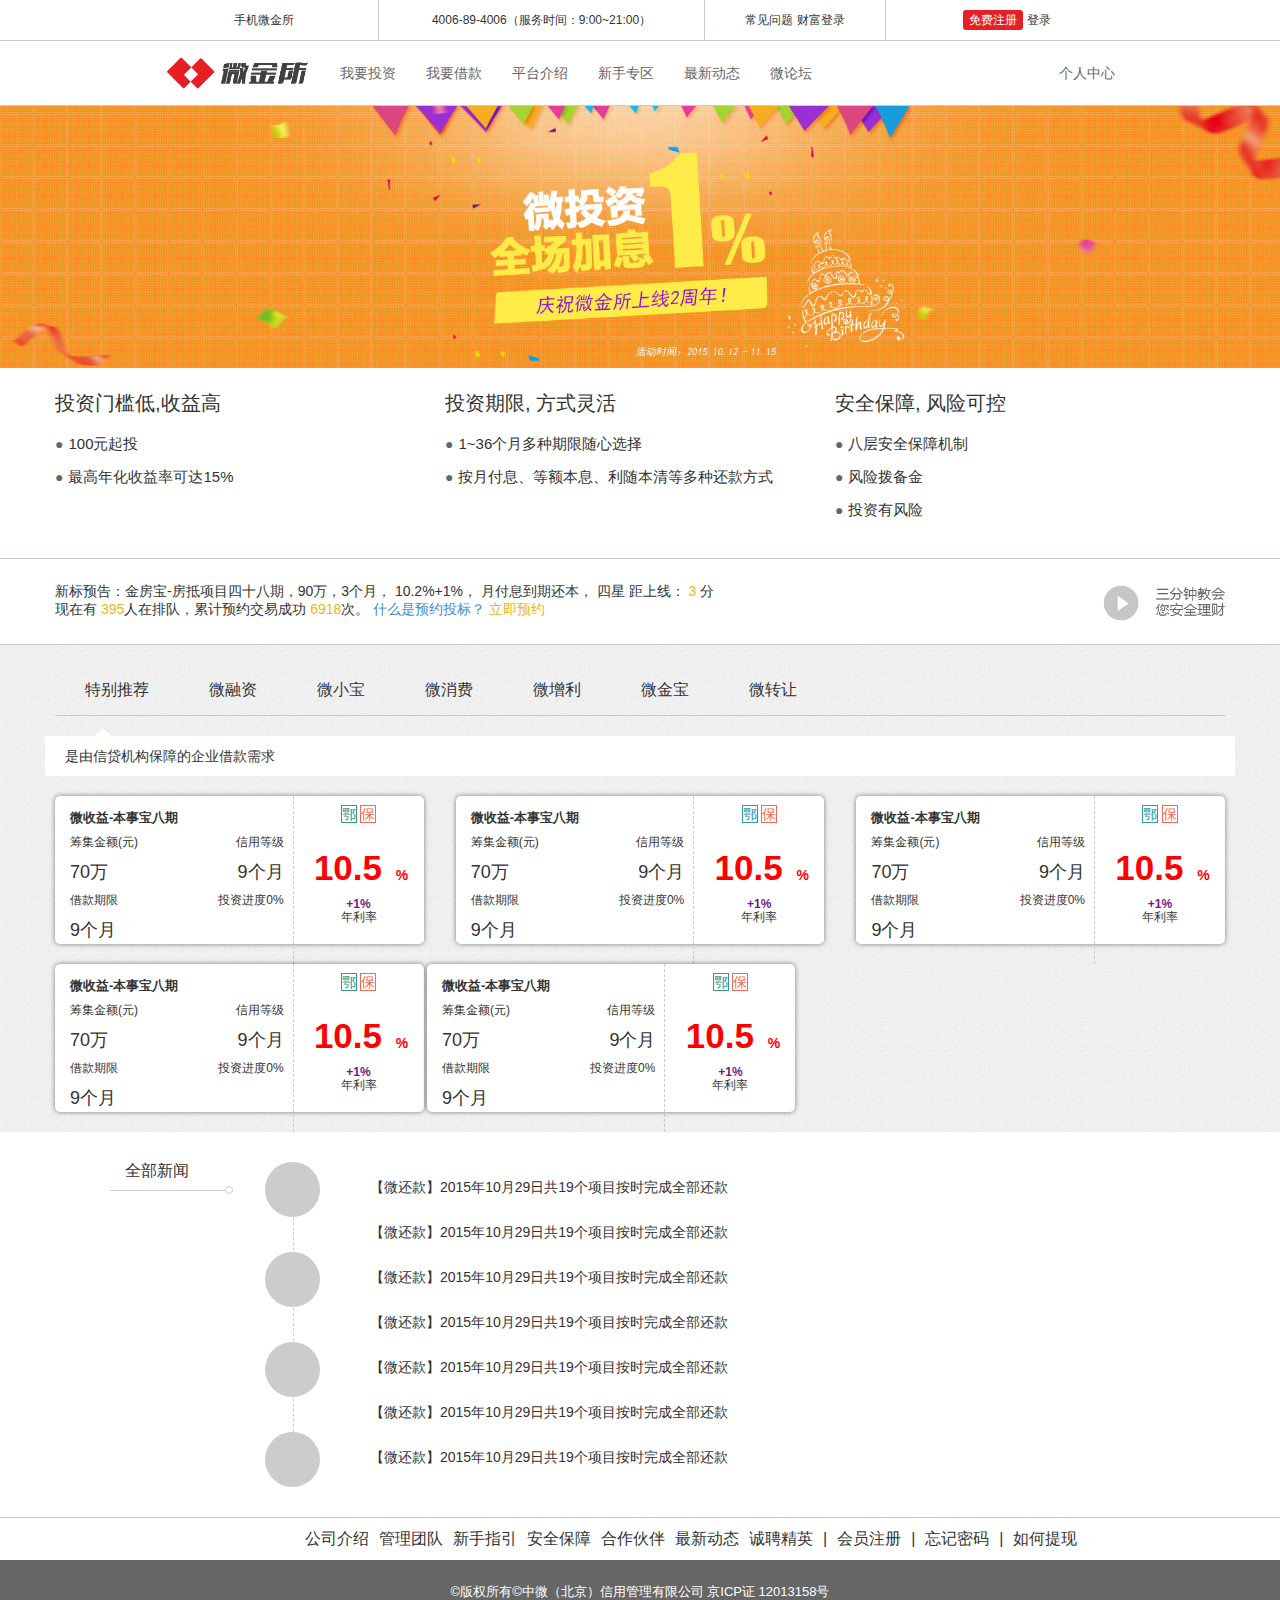
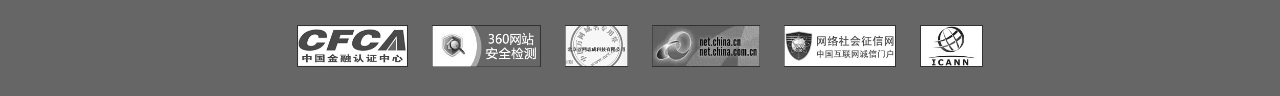
<file: 微金所/index.html>
<!DOCTYPE html>
<html lang="en">

<head>
    <meta charset="UTF-8">
    <meta name="viewport" content="width=device-width, initial-scale=1.0">
    <meta http-equiv="X-UA-Compatible" content="ie=edge">
    <title>微金所练习</title>
    <link rel="stylesheet" href="./css/index.css">
    <!-- 兼容ie8以下浏览器 -->
    <!--[if IE 9]>
        <script src="./js/html5shiv.js"></script>
        <script src="./js/respond.min.js"></script>
    <![endif]-->

</head>

<body>
    <!-- 小屏幕是的导航 -->
    <!-- 小屏时候的侧边栏 -->
    <!-- 内容 -->
    <div class="wjs">
        <!-- 头部导航 -->
        <div class="topnav">
            <ul>
                <li class="qrcode">
                    <a href="javascript:;">手机微金所</a>
                </li>
                <li class="service">
                    4006-89-4006（服务时间：9:00~21:00）
                </li>
                <li class="extra">
                    <a href="javascript:;">常见问题</a>
                    <a href="javascript:;">财富登录</a>
                </li>
                <li class="join">
                    <a class="signup" href="#">免费注册</a>
                    <a class="signin" href="javascript:;">登录</a>
                </li>
            </ul>
        </div>

        <!-- 导航 -->
        <div class="nav">
            <ul>
                <li>
                    <a href="javascript:;">
                        <img src="./images/logo.png" alt="">
                    </a>
                </li>
                <li>
                    <a href="javascript:;">我要投资</a>
                    <b></b>
                </li>
                <li>
                    <a href="javascript:;">我要借款</a>
                    <b></b>
                </li>
                <li>
                    <a href="javascript:;">平台介绍</a>
                    <b></b>
                </li>
                <li>
                    <a href="javascript:;">新手专区</a>
                    <b></b>
                </li>
                <li>
                    <a href="javascript:;">最新动态</a>
                    <b></b>
                </li>
                <li>
                    <a href="javascript:;">微论坛</a>
                    <b></b>
                </li>
                <li>
                    <a href="javascript:;">个人中心</a>
                    <b></b>
                </li>
            </ul>
        </div>

        <!-- 轮播图 -->
        <div id='slider' class='swipe'>
            <ul class='swipe-wrap'>
                <li>
                    <a href="javascript:;">
                        <img src="./upload/banner_1.gif" alt="">
                    </a>
                </li>
                <li>
                    <a href="javascript:;">
                        <img src="./upload/banner_2.gif" alt="">
                    </a>
                </li>
                <li>
                    <a href="javascript:;">
                        <img src="./upload/banner_3.gif" alt="">
                    </a>
                </li>
                <li>
                    <a href="javascript:;">
                        <img src="./upload/banner_4.gif" alt="">
                    </a>
                </li>
            </ul>
        </div>

        <!-- 专长 -->
        <div class="expertise">
            <dl>
                <dt>投资门槛低,收益高</dt>
                <dd>
                    <span>●</span>100元起投</dd>
                <dd>
                    <span>●</span>最高年化收益率可达15%</dd>
            </dl>
            <dl>
                <dt>投资期限, 方式灵活</dt>
                <dd>
                    <span>●</span>1~36个月多种期限随心选择</dd>
                <dd>
                    <span>●</span>按月付息、等额本息、利随本清等多种还款方式</dd>
            </dl>
            <dl>
                <dt>安全保障, 风险可控</dt>
                <dd>
                    <span>●</span>八层安全保障机制</dd>
                <dd>
                    <span>●</span>风险拨备金</dd>
                <dd>
                    <span>●</span>投资有风险</dd>
            </dl>

        </div>

        <!-- 通知 -->
        <div class="notify">
            <div class="nr">
                <p>新标预告：金房宝-房抵项目四十八期，90万，3个月， 10.2%+1%， 月付息到期还本， 四星 距上线：
                    <span class="qa">3</span> 分
                </p>
                <p>现在有
                    <span class="qa">395</span>人在排队，累计预约交易成功
                    <span class="qa">6918</span>次。
                    <a class="qb">什么是预约投标？</a>
                    <a href="" class="qa">立即预约</a>
                </p>
                <p>
                    <a href="javascript:;">
                        <img src="./images/help-mv.png" alt="">
                    </a>
                </p>
            </div>


        </div>

        <!-- 借贷 -->
        <div class="loan">
            <div class="loan-wrap">
                <!-- 标签 -->
                <div class="tab-wrap">
                    <ul class="tab">
                        <li>
                            <a href="javascript:;">特别推荐</a>
                            <b></b>
                        </li>
                        <li>
                            <a href="javascript:;">微融资</a>
                            <b></b>
                        </li>
                        <li>
                            <a href="javascript:;">微小宝</a>
                            <b></b>
                        </li>
                        <li>
                            <a href="javascript:;">微消费</a>
                            <b></b>
                        </li>
                        <li>
                            <a href="javascript:;">微增利</a>
                            <b></b>
                        </li>
                        <li>
                            <a href="javascript:;">微金宝</a>
                            <b></b>
                        </li>
                        <li>
                            <a href="javascript:;">微转让</a>
                            <b></b>
                        </li>
                    </ul>
                </div>
                <!-- 介绍 -->
                <div class="intro">
                    <p>是由信贷机构保障的企业借款需求</p>
                </div>
                <!-- 项目 -->
                <div class="items">
                    <div class="item">
                        <!-- 左边内容 -->
                        <div class="item-left">
                            <dl>
                                <dt>微收益-本事宝八期</dt>
                                <dd class="small">
                                    <span class="l">筹集金额(元)</span>
                                    <span class="r">信用等级</span>
                                </dd>
                                <dd class="large">
                                    <span class="l">70万</span>
                                    <span class="r">9个月</span>
                                </dd>
                                <dd class="small">
                                    <span class="l">借款期限</span>
                                    <span class="r">投资进度0%</span>
                                </dd>
                                <dd class="large">
                                    <span class="l">9个月</span>
                                </dd>
                            </dl>
                        </div>
                        <!-- 右边内容 -->
                        <div class="item-right">
                            <div class="font">
                                <span class="e">鄂</span>
                                <span class="b">保</span>
                            </div>
                            <h2>10.5
                                <small>%</small>
                            </h2>
                            <p>+1%</p>
                            <b>年利率</b>
                        </div>
                    </div>
                    <div class="item">
                        <!-- 左边内容 -->
                        <div class="item-left">
                            <dl>
                                <dt>微收益-本事宝八期</dt>
                                <dd class="small">
                                    <span class="l">筹集金额(元)</span>
                                    <span class="r">信用等级</span>
                                </dd>
                                <dd class="large">
                                    <span class="l">70万</span>
                                    <span class="r">9个月</span>
                                </dd>
                                <dd class="small">
                                    <span class="l">借款期限</span>
                                    <span class="r">投资进度0%</span>
                                </dd>
                                <dd class="large">
                                    <span class="l">9个月</span>
                                </dd>
                            </dl>
                        </div>
                        <!-- 右边内容 -->
                        <div class="item-right">
                            <div class="font">
                                <span class="e">鄂</span>
                                <span class="b">保</span>
                            </div>
                            <h2>10.5
                                <small>%</small>
                            </h2>
                            <p>+1%</p>
                            <b>年利率</b>
                        </div>
                    </div>
                    <div class="item">
                        <!-- 左边内容 -->
                        <div class="item-left">
                            <dl>
                                <dt>微收益-本事宝八期</dt>
                                <dd class="small">
                                    <span class="l">筹集金额(元)</span>
                                    <span class="r">信用等级</span>
                                </dd>
                                <dd class="large">
                                    <span class="l">70万</span>
                                    <span class="r">9个月</span>
                                </dd>
                                <dd class="small">
                                    <span class="l">借款期限</span>
                                    <span class="r">投资进度0%</span>
                                </dd>
                                <dd class="large">
                                    <span class="l">9个月</span>
                                </dd>
                            </dl>
                        </div>
                        <!-- 右边内容 -->
                        <div class="item-right">
                            <div class="font">
                                <span class="e">鄂</span>
                                <span class="b">保</span>
                            </div>
                            <h2>10.5
                                <small>%</small>
                            </h2>
                            <p>+1%</p>
                            <b>年利率</b>
                        </div>
                    </div>
                    <div class="item">
                        <!-- 左边内容 -->
                        <div class="item-left">
                            <dl>
                                <dt>微收益-本事宝八期</dt>
                                <dd class="small">
                                    <span class="l">筹集金额(元)</span>
                                    <span class="r">信用等级</span>
                                </dd>
                                <dd class="large">
                                    <span class="l">70万</span>
                                    <span class="r">9个月</span>
                                </dd>
                                <dd class="small">
                                    <span class="l">借款期限</span>
                                    <span class="r">投资进度0%</span>
                                </dd>
                                <dd class="large">
                                    <span class="l">9个月</span>
                                </dd>
                            </dl>
                        </div>
                        <!-- 右边内容 -->
                        <div class="item-right">
                            <div class="font">
                                <span class="e">鄂</span>
                                <span class="b">保</span>
                            </div>
                            <h2>10.5
                                <small>%</small>
                            </h2>
                            <p>+1%</p>
                            <b>年利率</b>
                        </div>
                    </div>

                    <div class="item">
                        <!-- 左边内容 -->
                        <div class="item-left">
                            <dl>
                                <dt>微收益-本事宝八期</dt>
                                <dd class="small">
                                    <span class="l">筹集金额(元)</span>
                                    <span class="r">信用等级</span>
                                </dd>
                                <dd class="large">
                                    <span class="l">70万</span>
                                    <span class="r">9个月</span>
                                </dd>
                                <dd class="small">
                                    <span class="l">借款期限</span>
                                    <span class="r">投资进度0%</span>
                                </dd>
                                <dd class="large">
                                    <span class="l">9个月</span>
                                </dd>
                            </dl>
                        </div>
                        <!-- 右边内容 -->
                        <div class="item-right">
                            <div class="font">
                                <span class="e">鄂</span>
                                <span class="b">保</span>
                            </div>
                            <h2>10.5
                                <small>%</small>
                            </h2>
                            <p>+1%</p>
                            <b>年利率</b>
                        </div>
                    </div>

                    <div></div>
                </div>
            </div>

        </div>

        <!-- 新闻 -->
        <div class="news">
            <h6>全部新闻</h6>
            <div class="type">
                <span></span>
                <span></span>
                <span></span>
                <span></span>
            </div>
            <ul class="list">
                <li>【微还款】2015年10月29日共19个项目按时完成全部还款</li>
                <li>【微还款】2015年10月29日共19个项目按时完成全部还款</li>
                <li>【微还款】2015年10月29日共19个项目按时完成全部还款</li>
                <li>【微还款】2015年10月29日共19个项目按时完成全部还款</li>
                <li>【微还款】2015年10月29日共19个项目按时完成全部还款</li>
                <li>【微还款】2015年10月29日共19个项目按时完成全部还款</li>
                <li>【微还款】2015年10月29日共19个项目按时完成全部还款</li>
            </ul>
        </div>

        <!-- 底部 -->
        <footer>
            <div class="aboutme">
                <ul>
                    <li>
                        <a href="#"></a>公司介绍</li>
                    <li>
                        <a href="#">管理团队</a>
                    </li>
                    <li>
                        <a href="#">新手指引</a>
                    </li>
                    <li>
                        <a href="#">安全保障</a>
                    </li>
                    <li>
                        <a href="#">合作伙伴</a>
                    </li>
                    <li>
                        <a href="#">最新动态</a>
                    </li>
                    <li>
                        <a href="#">诚聘精英</a>
                    </li>
                    <li>|</li>
                    <li>
                        <a href="#">会员注册</a>
                    </li>
                    <li>|</li>
                    <li>
                        <a href="#">忘记密码</a>
                    </li>
                    <li>|</li>
                    <li>
                        <a href="#">如何提现</a>
                    </li>
                </ul>
            </div>
            <div class="copyright">
                <p>©版权所有©中微（北京）信用管理有限公司 京ICP证 12013158号</p>
                <div class="company">
                    <a href="javascript:;">
                        <img src="./images/footer_new1.jpg" alt="">
                    </a>
                    <a href="javascript:;">
                        <img src="./images/footer_new2.jpg" alt="">
                    </a>
                    <a href="javascript:;">
                        <img src="./images/footer_new3.jpg" alt="">
                    </a>
                    <a href="javascript:;">
                        <img src="./images/footer_new4.jpg" alt="">
                    </a>
                    <a href="javascript:;">
                        <img src="./images/footer_new5.jpg" alt="">
                    </a>
                    <a href="javascript:;">
                        <img src="./images/footer_new6.jpg" alt="">
                    </a>
                </div>

            </div>



        </footer>








        <!-- jq -->
        <script src="./js/jquery.min.js"></script>
        <!-- 轮播图 -->
        <script src="./js/swipe.js"></script>
        <script>
            $(document).ready(function () {
                window.mySwipe = new Swipe(document.getElementById('slider'), {
                    speed: 400,
                    auto: 3000,
                    continuous: true
                });
            })

            // $('.menu').click(function () {
            //   $(".smalltopnav,.wjs").toggleClass('pushright');
            //   $(".sidebar").toggleClass('sidebar-push');
            // })
        </script>
</body>

</html>
</file>
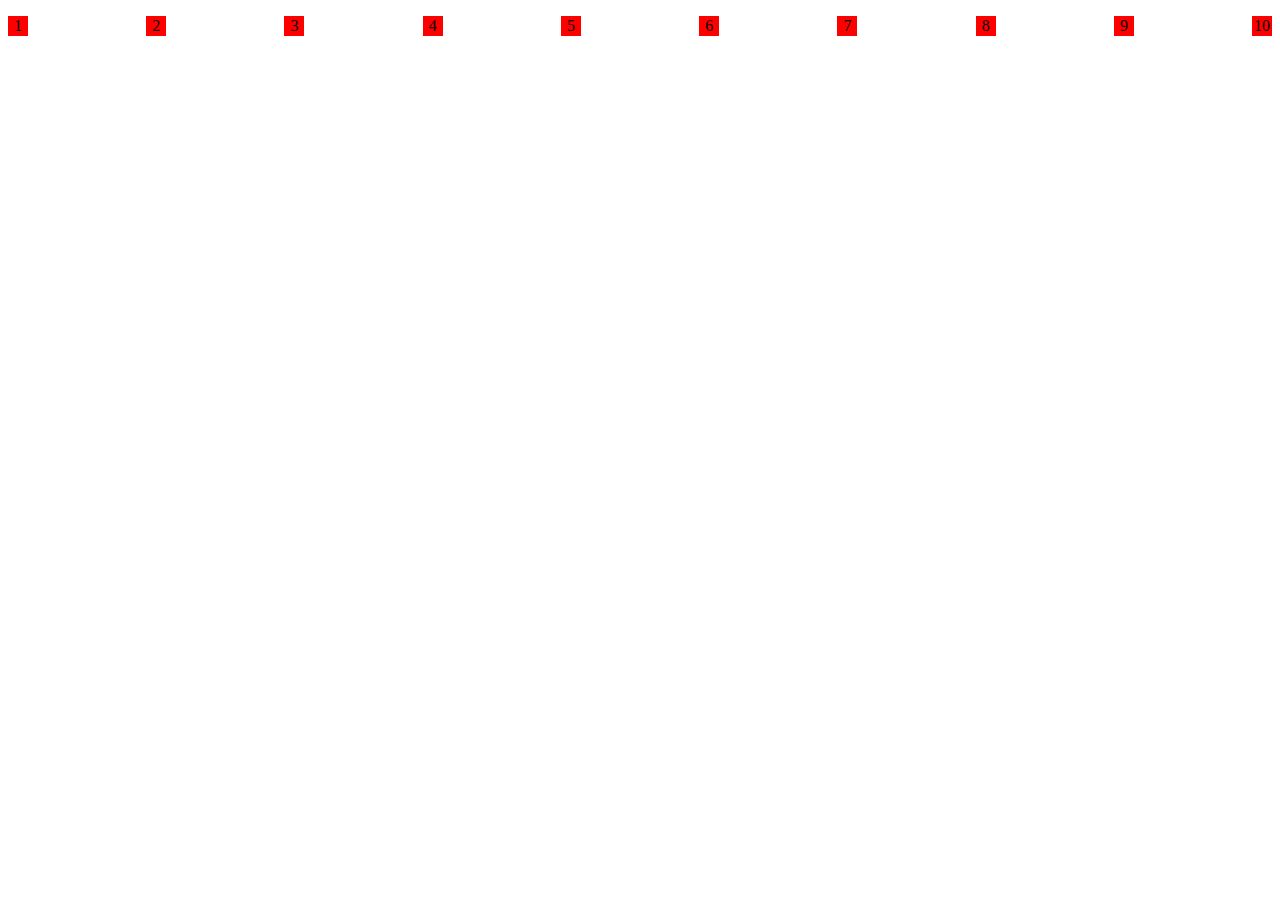
<file: 两端对齐.html>
<!DOCTYPE html>
<html lang="en">

<head>
    <meta charset="UTF-8">
    <meta name="viewport" content="width=device-width, initial-scale=1.0">
    <meta http-equiv="X-UA-Compatible" content="ie=edge">
    <title>Document</title>
</head>
<style>
    p {
        text-align: justify;
    }

    p:after {
        content: "";
        display: inline-block;
        /* overflow: hidden; */
        width: 100%;
    }

    span {
        display: inline-block;
        width: 20px;
        height: 20px;
        text-align: center;
        line-height: 20px;
        background-color: red;
    }
</style>

<body>
    <p>
        <span>1</span>
        <span>2</span>
        <span>3</span>
        <span>4</span>
        <span>5</span>
        <span>6</span>
        <span>7</span>
        <span>8</span>
        <span>9</span>
        <span>10</span>
    </p>

</body>

</html>
</file>
<file: 微金所/css/index.css>
/*! normalize.css v7.0.0 | MIT License | github.com/necolas/normalize.css */
/* Document
   ========================================================================== */
/**
 * 1. Correct the line height in all browsers.
 * 2. Prevent adjustments of font size after orientation changes in
 *    IE on Windows Phone and in iOS.
 */
html {
  line-height: 1.15;
  /* 1 */
  -ms-text-size-adjust: 100%;
  /* 2 */
  -webkit-text-size-adjust: 100%;
  /* 2 */
}
/* Sections
   ========================================================================== */
/**
 * Remove the margin in all browsers (opinionated).
 */
body {
  margin: 0;
}
/**
 * Add the correct display in IE 9-.
 */
article,
aside,
footer,
header,
nav,
section {
  display: block;
}
/**
 * Correct the font size and margin on `h1` elements within `section` and
 * `article` contexts in Chrome, Firefox, and Safari.
 */
h1 {
  font-size: 2em;
  margin: 0.67em 0;
}
/* Grouping content
   ========================================================================== */
/**
 * Add the correct display in IE 9-.
 * 1. Add the correct display in IE.
 */
figcaption,
figure,
main {
  /* 1 */
  display: block;
}
/**
 * Add the correct margin in IE 8.
 */
figure {
  margin: 1em 40px;
}
/**
 * 1. Add the correct box sizing in Firefox.
 * 2. Show the overflow in Edge and IE.
 */
hr {
  box-sizing: content-box;
  /* 1 */
  height: 0;
  /* 1 */
  overflow: visible;
  /* 2 */
}
/**
 * 1. Correct the inheritance and scaling of font size in all browsers.
 * 2. Correct the odd `em` font sizing in all browsers.
 */
pre {
  font-family: monospace, monospace;
  /* 1 */
  font-size: 1em;
  /* 2 */
}
/* Text-level semantics
   ========================================================================== */
/**
 * 1. Remove the gray background on active links in IE 10.
 * 2. Remove gaps in links underline in iOS 8+ and Safari 8+.
 */
a {
  background-color: transparent;
  /* 1 */
  -webkit-text-decoration-skip: objects;
  /* 2 */
}
/**
 * 1. Remove the bottom border in Chrome 57- and Firefox 39-.
 * 2. Add the correct text decoration in Chrome, Edge, IE, Opera, and Safari.
 */
abbr[title] {
  border-bottom: none;
  /* 1 */
  text-decoration: underline;
  /* 2 */
  text-decoration: underline dotted;
  /* 2 */
}
/**
 * Prevent the duplicate application of `bolder` by the next rule in Safari 6.
 */
b,
strong {
  font-weight: inherit;
}
/**
 * Add the correct font weight in Chrome, Edge, and Safari.
 */
b,
strong {
  font-weight: bolder;
}
/**
 * 1. Correct the inheritance and scaling of font size in all browsers.
 * 2. Correct the odd `em` font sizing in all browsers.
 */
code,
kbd,
samp {
  font-family: monospace, monospace;
  /* 1 */
  font-size: 1em;
  /* 2 */
}
/**
 * Add the correct font style in Android 4.3-.
 */
dfn {
  font-style: italic;
}
/**
 * Add the correct background and color in IE 9-.
 */
mark {
  background-color: #ff0;
  color: #000;
}
/**
 * Add the correct font size in all browsers.
 */
small {
  font-size: 80%;
}
/**
 * Prevent `sub` and `sup` elements from affecting the line height in
 * all browsers.
 */
sub,
sup {
  font-size: 75%;
  line-height: 0;
  position: relative;
  vertical-align: baseline;
}
sub {
  bottom: -0.25em;
}
sup {
  top: -0.5em;
}
/* Embedded content
   ========================================================================== */
/**
 * Add the correct display in IE 9-.
 */
audio,
video {
  display: inline-block;
}
/**
 * Add the correct display in iOS 4-7.
 */
audio:not([controls]) {
  display: none;
  height: 0;
}
/**
 * Remove the border on images inside links in IE 10-.
 */
img {
  border-style: none;
}
/**
 * Hide the overflow in IE.
 */
svg:not(:root) {
  overflow: hidden;
}
/* Forms
   ========================================================================== */
/**
 * 1. Change the font styles in all browsers (opinionated).
 * 2. Remove the margin in Firefox and Safari.
 */
button,
input,
optgroup,
select,
textarea {
  font-family: sans-serif;
  /* 1 */
  font-size: 100%;
  /* 1 */
  line-height: 1.15;
  /* 1 */
  margin: 0;
  /* 2 */
}
/**
 * Show the overflow in IE.
 * 1. Show the overflow in Edge.
 */
button,
input {
  /* 1 */
  overflow: visible;
}
/**
 * Remove the inheritance of text transform in Edge, Firefox, and IE.
 * 1. Remove the inheritance of text transform in Firefox.
 */
button,
select {
  /* 1 */
  text-transform: none;
}
/**
 * 1. Prevent a WebKit bug where (2) destroys native `audio` and `video`
 *    controls in Android 4.
 * 2. Correct the inability to style clickable types in iOS and Safari.
 */
button,
html [type="button"],
[type="reset"],
[type="submit"] {
  -webkit-appearance: button;
  /* 2 */
}
/**
 * Remove the inner border and padding in Firefox.
 */
button::-moz-focus-inner,
[type="button"]::-moz-focus-inner,
[type="reset"]::-moz-focus-inner,
[type="submit"]::-moz-focus-inner {
  border-style: none;
  padding: 0;
}
/**
 * Restore the focus styles unset by the previous rule.
 */
button:-moz-focusring,
[type="button"]:-moz-focusring,
[type="reset"]:-moz-focusring,
[type="submit"]:-moz-focusring {
  outline: 1px dotted ButtonText;
}
/**
 * Correct the padding in Firefox.
 */
fieldset {
  padding: 0.35em 0.75em 0.625em;
}
/**
 * 1. Correct the text wrapping in Edge and IE.
 * 2. Correct the color inheritance from `fieldset` elements in IE.
 * 3. Remove the padding so developers are not caught out when they zero out
 *    `fieldset` elements in all browsers.
 */
legend {
  box-sizing: border-box;
  /* 1 */
  color: inherit;
  /* 2 */
  display: table;
  /* 1 */
  max-width: 100%;
  /* 1 */
  padding: 0;
  /* 3 */
  white-space: normal;
  /* 1 */
}
/**
 * 1. Add the correct display in IE 9-.
 * 2. Add the correct vertical alignment in Chrome, Firefox, and Opera.
 */
progress {
  display: inline-block;
  /* 1 */
  vertical-align: baseline;
  /* 2 */
}
/**
 * Remove the default vertical scrollbar in IE.
 */
textarea {
  overflow: auto;
}
/**
 * 1. Add the correct box sizing in IE 10-.
 * 2. Remove the padding in IE 10-.
 */
[type="checkbox"],
[type="radio"] {
  box-sizing: border-box;
  /* 1 */
  padding: 0;
  /* 2 */
}
/**
 * Correct the cursor style of increment and decrement buttons in Chrome.
 */
[type="number"]::-webkit-inner-spin-button,
[type="number"]::-webkit-outer-spin-button {
  height: auto;
}
/**
 * 1. Correct the odd appearance in Chrome and Safari.
 * 2. Correct the outline style in Safari.
 */
[type="search"] {
  -webkit-appearance: textfield;
  /* 1 */
  outline-offset: -2px;
  /* 2 */
}
/**
 * Remove the inner padding and cancel buttons in Chrome and Safari on macOS.
 */
[type="search"]::-webkit-search-cancel-button,
[type="search"]::-webkit-search-decoration {
  -webkit-appearance: none;
}
/**
 * 1. Correct the inability to style clickable types in iOS and Safari.
 * 2. Change font properties to `inherit` in Safari.
 */
::-webkit-file-upload-button {
  -webkit-appearance: button;
  /* 1 */
  font: inherit;
  /* 2 */
}
/* Interactive
   ========================================================================== */
/*
 * Add the correct display in IE 9-.
 * 1. Add the correct display in Edge, IE, and Firefox.
 */
details,
menu {
  display: block;
}
/*
 * Add the correct display in all browsers.
 */
summary {
  display: list-item;
}
/* Scripting
   ========================================================================== */
/**
 * Add the correct display in IE 9-.
 */
canvas {
  display: inline-block;
}
/**
 * Add the correct display in IE.
 */
template {
  display: none;
}
/* Hidden
   ========================================================================== */
/**
 * Add the correct display in IE 10-.
 */
[hidden] {
  display: none;
}
/* reset */
html,
body,
h1,
h2,
h3,
h4,
h5,
h6,
div,
dl,
dt,
dd,
ul,
ol,
li,
p,
blockquote,
pre,
hr,
figure,
table,
caption,
th,
td,
form,
fieldset,
legend,
input,
button,
textarea,
menu {
  margin: 0;
  padding: 0;
}
header,
footer,
section,
article,
aside,
nav,
hgroup,
address,
figure,
figcaption,
menu,
details {
  display: block;
}
table {
  border-collapse: collapse;
  border-spacing: 0;
}
caption,
th {
  text-align: left;
  font-weight: normal;
}
html,
body,
fieldset,
img,
iframe,
abbr {
  border: 0;
}
i,
cite,
em,
var,
address,
dfn {
  font-style: normal;
}
[hidefocus],
summary {
  outline: 0;
}
li {
  list-style: none;
}
h1,
h2,
h3,
h4,
h5,
h6,
small {
  font-size: 100%;
}
sup,
sub {
  font-size: 83%;
}
pre,
code,
kbd,
samp {
  font-family: inherit;
}
q:before,
q:after {
  content: none;
}
textarea {
  overflow: auto;
  resize: none;
}
label,
summary {
  cursor: default;
}
a,
button {
  cursor: pointer;
}
h1,
h2,
h3,
h4,
h5,
h6,
em,
strong,
b {
  font-weight: bold;
}
del,
ins,
u,
s,
a,
a:hover {
  text-decoration: none;
}
body,
textarea,
input,
button,
select,
keygen,
legend {
  font: 12px/1.14 arial;
  color: #333;
  outline: 0;
}
body {
  background: #fff;
}
a,
a:hover {
  color: #333;
}
html body {
  width: 100%;
}
.wjs {
  width: 100%;
  height: 100%;
  position: relative;
}
.topnav {
  max-width: 100%;
  height: 40px;
  border-bottom: 1px solid #c6cbcf;
}
.topnav ul {
  width: 980px;
  height: 100%;
  display: block;
  margin-left: auto;
  margin-right: auto;
  text-align: center;
  line-height: 40px;
}
.topnav li {
  float: left;
  border-left: 1px solid #c6cbcf;
}
.topnav .qrcode {
  width: 228px;
  border-left: 0px;
}
.topnav .service {
  width: 325px;
}
.topnav .extra {
  width: 180px;
}
.topnav .join {
  width: 242px;
}
.topnav .join .signup {
  width: 100%;
  height: 100%;
  color: #fff;
  background-color: #e61e25;
  padding: 3px 6px;
  border-radius: 3px;
}
.nav {
  width: 100%;
  height: 64px;
  border-bottom: 1px solid #c6cbcf;
  overflow: hidden;
}
.nav ul {
  width: 980px;
  height: 100%;
  display: block;
  margin-left: auto;
  margin-right: auto;
  overflow: hidden;
}
.nav ul img {
  width: 145px;
  height: auto;
  margin-top: 15px;
}
.nav ul li {
  float: left;
  height: 100%;
  line-height: 64px;
  padding: 0 15px;
  font-size: 14px;
  position: relative;
}
.nav ul li a {
  display: inline-block;
  height: 100%;
  color: #666;
}
.nav ul li:hover a {
  color: #333;
}
.nav ul li:hover b {
  opacity: 1;
}
.nav ul li b {
  position: absolute;
  width: 100%;
  left: 0;
  bottom: 0;
  border: 2px solid red;
  opacity: 0;
  transition: all 1s;
}
.nav ul li:last-child {
  float: right;
}
.swipe {
  width: 100%;
  overflow: hidden;
  visibility: hidden;
  position: relative;
}
.swipe .swipe-wrap {
  overflow: hidden;
  position: relative;
}
.swipe .swipe-wrap > li {
  float: left;
  width: 100%;
  position: relative;
}
.swipe .swipe-wrap > li a {
  display: block;
  width: 100%;
}
.swipe .swipe-wrap > li img {
  width: 100%;
  vertical-align: middle;
}
.expertise {
  max-width: 1170px;
  display: block;
  margin-left: auto;
  margin-right: auto;
  padding: 24px 0;
  overflow: hidden;
}
.expertise dl {
  width: 33.33333333%;
  float: left;
}
.expertise dl dt {
  font-size: 20px;
  padding-bottom: 20px;
}
.expertise dl dd {
  font-size: 15px;
  padding-bottom: 15px;
}
.expertise dl dd span {
  font-size: 14px;
  font-family: cursive;
  color: #666;
  margin-right: 5px;
}
.notify {
  height: 85px;
  border-bottom: 1px solid #c6cbcf;
  border-top: 1px solid #c6cbcf;
}
.notify .nr {
  max-width: 1170px;
  display: block;
  margin-left: auto;
  margin-right: auto;
  position: relative;
  margin-top: 25px;
  font-size: 14px;
}
.notify .nr p {
  margin-bottom: 2px;
}
.notify .nr p span {
  color: #efb513;
}
.notify .nr p a.qa {
  color: #efb513;
}
.notify .nr p a.qb {
  color: #428bca;
}
.notify .nr p:last-child {
  position: absolute;
  top: 0px;
  right: 0px;
}
.notify .nr p:last-child img {
  width: auto;
  height: 38px;
}
.loan {
  width: 100%;
  padding: 20px 0;
  background-image: url("../images/box-style-bg.png");
}
.loan .tab-wrap {
  width: 100%;
}
.loan .tab-wrap .tab {
  max-width: 1170px;
  height: 50px;
  border-bottom: 1px solid #c6cbcf;
  line-height: 50px;
  display: block;
  margin-left: auto;
  margin-right: auto;
}
.loan .tab-wrap .tab li {
  float: left;
  padding: 0 15px;
  margin: 0 15px;
  position: relative;
}
.loan .tab-wrap .tab li:hover b {
  opacity: 1;
}
.loan .tab-wrap .tab li a {
  font-size: 16px;
  color: #333;
}
.loan .tab-wrap .tab li b {
  position: absolute;
  left: 0;
  bottom: 0;
  background-color: #e61e25;
  padding-left: 15px;
  width: 100%;
  height: 2px;
  opacity: 0;
  transition: all 1s;
}
.loan .intro {
  max-width: 1170px;
  height: 40px;
  margin-top: 20px;
  padding-left: 20px;
  background-color: #fff;
  line-height: 40px;
  font-size: 14px;
  display: block;
  margin-left: auto;
  margin-right: auto;
  position: relative;
}
.loan .intro:before {
  content: "";
  position: absolute;
  top: -8px;
  left: 50px;
  border-left: 8px solid transparent;
  border-right: 8px solid transparent;
  border-bottom: 8px solid #fff;
}
.items {
  max-width: 1170px;
  height: 100%;
  display: block;
  margin-left: auto;
  margin-right: auto;
  text-align: justify;
}
.items .tems:after {
  content: "";
  display: inline-block;
  width: 100% ;
  overflow: hidden;
}
.items .item {
  display: inline-block;
  vertical-align: middle;
  margin-top: 20px;
  width: 31.5%;
  height: 148px;
  padding-right: 110px;
  background-color: #fff;
  box-sizing: border-box;
  box-shadow: 0 0 5px rgba(0, 0, 0, 0.5);
  border-radius: 5px;
  position: relative;
}
.items .item .item-left {
  width: 100%;
  height: 100%;
  padding: 15px 30px 15px 15px;
  box-sizing: border-box;
  overflow: hidden;
}
.items .item .item-left dl dt {
  width: 100%;
  font-size: 13px;
  font-weight: bold;
  padding-bottom: 10px;
}
.items .item .item-left dl dd {
  font-size: 12px;
  padding-bottom: 12px;
  overflow: hidden;
}
.items .item .item-left dl dd.large {
  font-size: 18px;
}
.items .item .item-left .l {
  float: left;
}
.items .item .item-left .r {
  float: right;
}
.items .item .item-right {
  position: absolute;
  right: 0px;
  top: 0px;
  width: 110px;
  height: 100%;
  padding: 10px;
  border-left: 1px dashed #c6cbcf;
  text-align: center;
}
.items .item .item-right .font span {
  border: 1px solid;
  width: 16px;
  height: 16px;
  line-height: 16px;
  font-size: 14px;
}
.items .item .item-right .font span.e {
  color: #399;
  border-color: #399;
}
.items .item .item-right .font span.b {
  color: #f56854;
  border-color: #f56854;
}
.items .item .item-right h2 {
  margin-top: 25px;
  margin-left: 5px;
  font-size: 35px;
  color: red;
}
.items .item .item-right h2 small {
  font-size: 14px;
  padding-left: 4px;
}
.items .item .item-right p {
  text-align: center;
  margin-top: 10px;
  font-weight: bold;
  color: #721786;
}
.items .item .item-right b {
  font-weight: normal;
}
.news {
  width: 100%;
  padding: 30px 0 0;
  overflow: hidden;
}
.news h6 {
  float: left;
  width: 100px;
  padding: 0 0 10px 15px;
  margin: 0 0 0 110px;
  font-size: 16px;
  font-weight: normal;
  border-bottom: 1px solid #ccc;
  position: relative;
}
.news h6:after {
  content: '';
  position: absolute;
  bottom: -4px;
  right: -8px;
  width: 8px;
  height: 8px;
  border: 1px solid #ccc;
  border-radius: 50%;
  box-sizing: border-box;
}
.news .type {
  float: left;
  margin-left: 40px;
  position: relative;
}
.news .type:before {
  content: '';
  position: absolute;
  top: 0;
  left: 50%;
  width: 1px;
  height: 100%;
  border-left: 1px dashed #ccc;
}
.news .type span {
  display: block;
  width: 55px;
  height: 55px;
  background-color: #ccc;
  margin-bottom: 35px;
  border-radius: 50%;
}
.news .type span:last-child {
  margin-bottom: 0;
}
.news .list {
  float: left;
  margin-left: 50px;
}
.news .list li {
  height: 45px;
  line-height: 50px;
  font-size: 14px;
}
footer {
  width: 100%;
  margin-top: 30px;
}
footer .aboutme {
  width: 100%;
  height: 42px;
  border-top: 1px solid #c6cbcf;
  line-height: 42px;
  text-align: center;
  font-size: 0px;
}
footer .aboutme ul {
  width: 980px;
  text-align: center;
  font-size: 16px;
  margin-left: 300px;
}
footer .aboutme ul li {
  float: left;
  margin: 0 5px;
}
footer .copyright {
  background-color: #666;
  font-size: 13px;
  color: #fff;
  text-align: center;
  overflow: hidden;
  padding: 25px 0;
}
footer .copyright .company {
  padding-top: 25px;
}
footer .copyright img {
  width: auto;
  height: 42px;
  margin: 0 10px;
}
</file>
